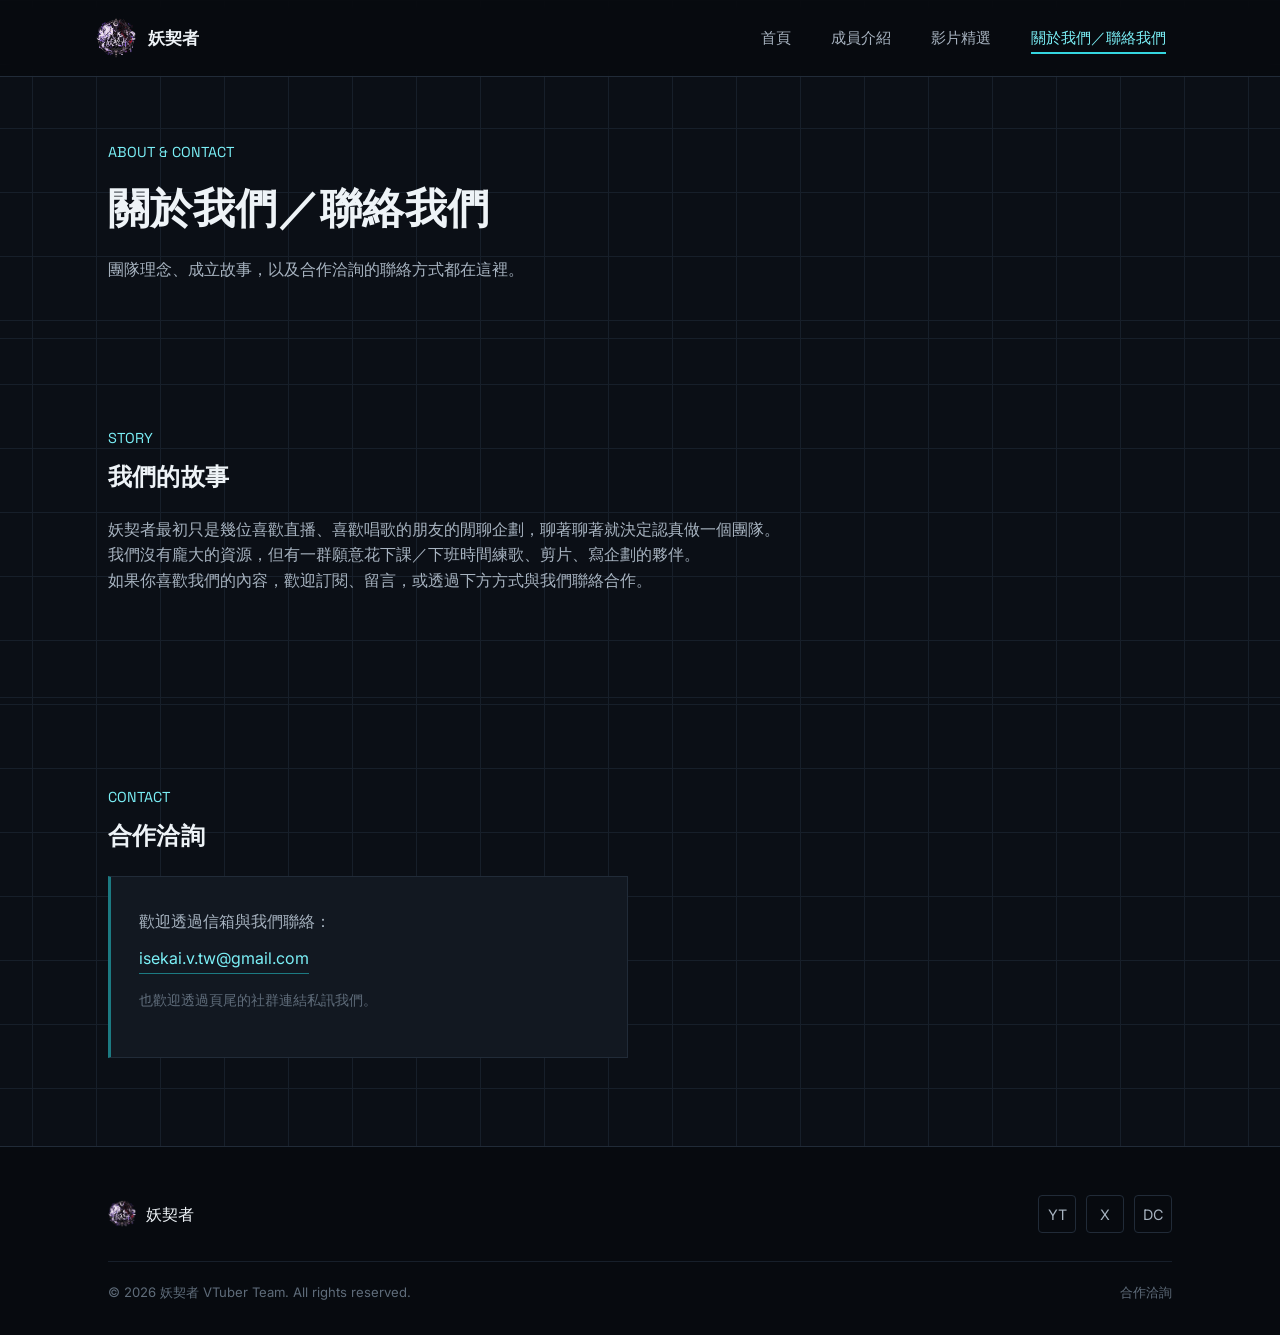
<file: about.html>
<!DOCTYPE html>
<html lang="zh-Hant">
<head>
<meta charset="UTF-8">
<meta name="viewport" content="width=device-width, initial-scale=1.0">
<title>關於我們 | 妖契者</title>
<link rel="stylesheet" href="style.css">
<style>
  .about-story {
    color: var(--text-mid);
    font-size: 1rem;
    white-space: pre-line;
    max-width: 720px;
  }
  .contact-card {
    background: var(--bg-elevated);
    border: 1px solid var(--line);
    border-left: 3px solid var(--cyan-dim);
    padding: 32px 28px;
    max-width: 520px;
  }
  .contact-field {
    margin-bottom: 16px;
    display: flex;
    flex-direction: column;
    gap: 6px;
  }
  .contact-field label {
    font-size: 0.88rem;
    color: var(--text-mid);
  }
  .contact-field input,
  .contact-field textarea {
    background: var(--bg-primary);
    border: 1px solid var(--line);
    border-radius: 4px;
    color: var(--text-hi);
    font-family: var(--font-body);
    font-size: 0.95rem;
    padding: 10px 12px;
    resize: vertical;
  }
  .contact-field input:focus,
  .contact-field textarea:focus {
    outline: none;
    border-color: var(--cyan-dim);
  }
  .contact-status {
    margin-top: 14px;
    font-size: 0.88rem;
    display: none;
  }
  .contact-status.show { display: block; }
  .contact-status.ok { color: var(--cyan-bright); }
  .contact-status.err { color: #ff8b8b; }
  .contact-fallback a { color: var(--cyan-bright); border-bottom: 1px solid var(--cyan-dim); padding-bottom: 1px; }
  .contact-fallback a:hover { color: var(--text-hi); border-color: var(--cyan-bright); }
</style>
</head>
<body>

<header class="site-header">
  <div class="container nav">
    <a href="index.html" class="nav-logo">
      <img src="logo.png" alt="團隊 Logo">
      <span class="nav-logo-text">妖契者</span>
    </a>
    <button class="nav-toggle" aria-label="開啟選單" aria-expanded="false" id="navToggle">☰</button>
    <nav class="nav-links" id="navLinks">
      <a href="index.html">首頁</a>
      <a href="members.html">成員介紹</a>
      <a href="videos.html">影片精選</a>
      <a href="about.html" class="active">關於我們／聯絡我們</a>
    </nav>
  </div>
</header>

<div class="page-hero">
  <div class="container">
    <span class="section-num">ABOUT &amp; CONTACT</span>
    <h1>關於我們／聯絡我們</h1>
    <p id="c-aboutPageIntro">團隊理念、成立故事，以及合作洽詢的聯絡方式都在這裡。</p>
  </div>
</div>

<section>
  <div class="container">
    <span class="section-num">STORY</span>
    <h2 style="margin-bottom:20px;">我們的故事</h2>
    <p class="about-story" id="c-aboutStory"></p>
  </div>
</section>

<section>
  <div class="container">
    <span class="section-num">CONTACT</span>
    <h2 style="margin-bottom:20px;">合作洽詢</h2>

    <!-- 若後台設定了 Formspree ID，顯示可直接送出的表單 -->
    <form class="contact-card" id="contactForm" style="display:none;">
      <div class="contact-field">
        <label for="cf-name">您的稱呼</label>
        <input type="text" id="cf-name" name="name" required maxlength="80">
      </div>
      <div class="contact-field">
        <label for="cf-email">聯絡信箱</label>
        <input type="email" id="cf-email" name="email" required maxlength="120">
      </div>
      <div class="contact-field">
        <label for="cf-message">合作內容 / 想說的話</label>
        <textarea id="cf-message" name="message" rows="5" required maxlength="2000"></textarea>
      </div>
      <button type="submit" class="btn btn-primary" id="cf-submit">送出</button>
      <div class="contact-status" id="cf-status"></div>
    </form>

    <!-- 尚未設定表單時，顯示信箱或社群連結作為聯絡方式 -->
    <div class="contact-card contact-fallback" id="contactFallback" style="display:none;">
      <p style="color:var(--text-mid); margin:0 0 12px;" id="cf-fallback-text"></p>
      <a href="#" id="cf-fallback-email" style="display:none;"></a>
      <p style="color:var(--text-low); font-size:0.85rem; margin-top:16px;">
        也歡迎透過頁尾的社群連結私訊我們。
      </p>
    </div>
  </div>
</section>

<footer class="site-footer">
  <div class="container">
    <div class="footer-top">
      <div class="footer-brand">
        <img src="logo.png" alt="團隊 Logo">
        妖契者
      </div>
      <div class="footer-social">
        <a href="#" aria-label="YouTube" id="c-social-youtube">YT</a>
        <a href="#" aria-label="X / Twitter" id="c-social-twitter">X</a>
        <a href="#" aria-label="Discord" id="c-social-discord">DC</a>
      </div>
    </div>
    <div class="footer-bottom">
      <span id="c-footerCopyright">© 2026 妖契者 VTuber Team. All rights reserved.</span>
      <a href="about.html">合作洽詢</a>
    </div>
  </div>
</footer>

<script>
  const navToggle = document.getElementById('navToggle');
  const navLinks = document.getElementById('navLinks');
  navToggle.addEventListener('click', () => {
    const open = navLinks.classList.toggle('open');
    navToggle.setAttribute('aria-expanded', open);
  });

  function escapeHtml(str) {
    return String(str ?? '').replace(/[&<>"']/g, c => ({
      '&': '&amp;', '<': '&lt;', '>': '&gt;', '"': '&quot;', "'": '&#39;'
    }[c]));
  }
  function safeUrl(url) {
    if (!url) return '#';
    try {
      const u = new URL(url, window.location.href);
      return (u.protocol === 'http:' || u.protocol === 'https:') ? u.href : '#';
    } catch {
      return '#';
    }
  }
  // 僅接受基本合法格式的信箱字串才組成 mailto 連結
  function safeMailto(email) {
    if (!email || !/^[^\s@]+@[^\s@]+\.[^\s@]+$/.test(email)) return null;
    return 'mailto:' + encodeURIComponent(email).replace(/%40/g, '@');
  }

  fetch('content.json', { cache: 'no-cache' })
    .then(res => res.json())
    .then(data => {
      const page = data.aboutPage || {};
      const site = data.site || {};
      if (page.intro) document.getElementById('c-aboutPageIntro').textContent = page.intro;
      if (page.story) document.getElementById('c-aboutStory').textContent = page.story;

      const formspreeId = (page.formspreeId || '').trim();
      const contactEmail = (page.contactEmail || '').trim();

      if (formspreeId) {
        // 只允許安全的 ID 格式（英數字），避免被設成任意跨站表單目的地
        if (/^[a-zA-Z0-9]+$/.test(formspreeId)) {
          setupFormspree(formspreeId);
        } else {
          showFallback('合作洽詢表單設定有誤，請暫時使用下方聯絡方式。', null);
        }
      } else if (contactEmail) {
        showFallback('歡迎透過信箱與我們聯絡：', safeMailto(contactEmail) ? contactEmail : null);
      } else {
        showFallback('聯絡表單準備中，歡迎先透過下方社群連結私訊我們。', null);
      }

      if (site.social) {
        if (site.social.youtube) document.getElementById('c-social-youtube').href = safeUrl(site.social.youtube);
        if (site.social.twitter) document.getElementById('c-social-twitter').href = safeUrl(site.social.twitter);
        if (site.social.discord) document.getElementById('c-social-discord').href = safeUrl(site.social.discord);
      }
      if (site.footerCopyright) document.getElementById('c-footerCopyright').textContent = site.footerCopyright;
    })
    .catch(() => {
      showFallback('聯絡表單準備中，歡迎先透過下方社群連結私訊我們。', null);
    });

  function showFallback(text, email) {
    document.getElementById('contactFallback').style.display = 'block';
    document.getElementById('cf-fallback-text').textContent = text;
    const emailLink = document.getElementById('cf-fallback-email');
    const mailto = email ? safeMailto(email) : null;
    if (mailto) {
      emailLink.href = mailto;
      emailLink.textContent = email;
      emailLink.style.display = 'inline-block';
    }
  }

  function setupFormspree(formspreeId) {
    const form = document.getElementById('contactForm');
    form.action = `https://formspree.io/f/${formspreeId}`;
    form.method = 'POST';
    form.style.display = 'block';

    const status = document.getElementById('cf-status');
    const submitBtn = document.getElementById('cf-submit');

    form.addEventListener('submit', async (e) => {
      e.preventDefault();
      submitBtn.disabled = true;
      status.className = 'contact-status show';
      status.textContent = '送出中…';

      try {
        const res = await fetch(form.action, {
          method: 'POST',
          headers: { Accept: 'application/json' },
          body: new FormData(form)
        });
        if (res.ok) {
          status.className = 'contact-status show ok';
          status.textContent = '已送出，謝謝您的訊息，我們會盡快回覆！';
          form.reset();
        } else {
          status.className = 'contact-status show err';
          status.textContent = '送出失敗，請稍後再試，或改用頁尾的社群連結聯絡我們。';
        }
      } catch {
        status.className = 'contact-status show err';
        status.textContent = '網路連線異常，請稍後再試，或改用頁尾的社群連結聯絡我們。';
      } finally {
        submitBtn.disabled = false;
      }
    });
  }
</script>
</body>
</html>
</file>
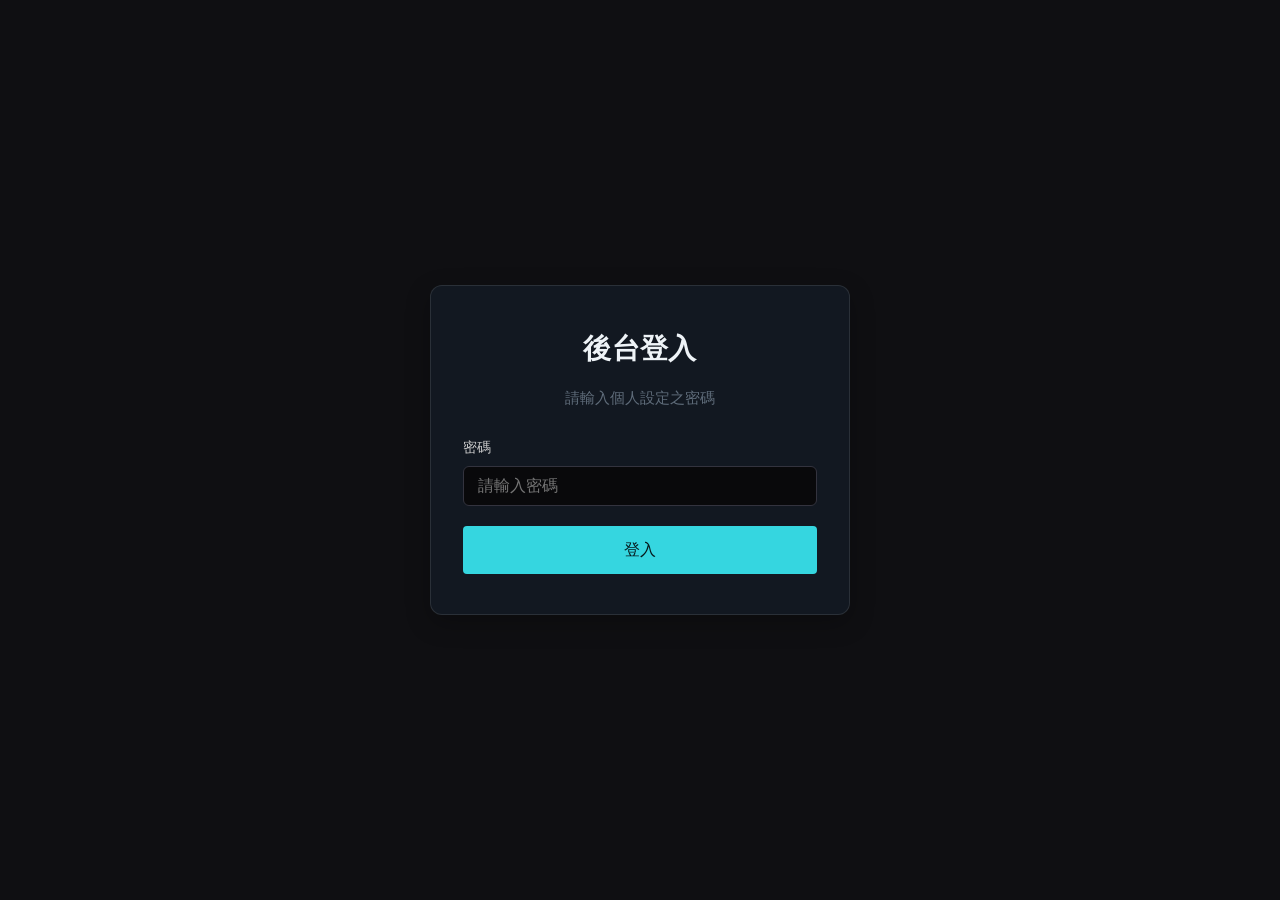
<file: admin.html>
<!DOCTYPE html>
<html lang="zh-Hant">
<head>
<meta charset="UTF-8">
<meta name="viewport" content="width=device-width, initial-scale=1.0">
<meta name="robots" content="noindex, nofollow">
<title>後台編輯 | 妖契者</title>
<link rel="stylesheet" href="style.css">
<style>
  /* ===================== 登入頁面置中與卡片排版增強 ===================== */
  #loginView {
    min-height: 100vh;
    display: flex;
    align-items: center;
    justify-content: center;
    padding: 20px;
    box-sizing: border-box;
    background-color: var(--bg-main, #0f0f12); /* 若無變數則自動降級使用深色底 */
  }

  .admin-login-wrap {
    width: 100%;
    max-width: 420px;
    padding: 40px 32px;
    background: var(--bg-elevated, #1a1a20);
    border: 1px solid var(--border-color, rgba(255, 255, 255, 0.1));
    border-radius: 12px;
    box-shadow: 0 8px 24px rgba(0, 0, 0, 0.25);
    box-sizing: border-box;
  }

  .admin-login-wrap h1 {
    margin: 0 0 8px 0;
    font-size: 1.75rem;
    text-align: center;
    font-weight: 600;
  }

  .admin-sub {
    text-align: center;
    margin-bottom: 24px;
    color: var(--text-low, #8e8e93);
    font-size: 0.95rem;
  }

  .admin-field {
    margin-bottom: 20px;
    display: flex;
    flex-direction: column;
    gap: 8px;
  }

  .admin-field label {
    font-size: 0.9rem;
    color: var(--text-medium, #cccccc);
  }

  .admin-field input[type="password"] {
    width: 100%;
    padding: 10px 14px;
    border-radius: 6px;
    border: 1px solid var(--border-color, #33333e);
    background: var(--input-bg, #09090b);
    color: inherit;
    font-size: 1rem;
    box-sizing: border-box;
    outline: none;
    transition: border-color 0.2s ease;
  }

  .admin-field input[type="password"]:focus {
    border-color: var(--primary-color, #6366f1);
  }



  .admin-status {
    border-radius: 6px;
    padding: 10px 12px;
    font-size: 0.875rem;
    margin-bottom: 20px;
    display: none;
  }

  .admin-status.show {
    display: block;
  }
</style>
</head>
<body>

<div class="admin-shell">

  <!-- ===================== 登入畫面 ===================== -->
  <div id="loginView">
    <div class="admin-login-wrap">
      <h1>後台登入</h1>
      <p class="admin-sub" id="loginSub">請輸入個人設定之密碼</p>

      <div class="admin-status" id="loginStatus"></div>

      <div id="loginForm">
        <div class="admin-field">
          <label for="inPassword">密碼</label>
          <input type="password" id="inPassword" autocomplete="current-password" placeholder="請輸入密碼">
        </div>

        <button class="btn btn-primary" id="loginBtn" style="width:100%; justify-content:center; padding: 12px 0; font-size: 1rem;">登入</button>
      </div>
    </div>
  </div>

  <!-- ===================== 編輯畫面 ===================== -->
  <div id="editorView" style="display:none;">
    <div class="admin-topbar">
      <div class="container">
        <div class="admin-topbar-brand">
          <img src="logo.png" alt="Logo" style="height:26px;width:26px;border-radius:6px;">
          後台編輯
          <span id="editorNameLabel" style="font-weight:normal; color:var(--text-low); font-size:0.85rem; margin-left:10px;"></span>
        </div>
        <div style="display:flex; align-items:center; gap:18px;">
          <button class="admin-logout" id="reloadBtn">重新載入（放棄未儲存的變更）</button>
          <button class="admin-logout" id="logoutBtn">登出</button>
        </div>
      </div>
    </div>

    <div class="admin-main">
      <div class="container">

        <div class="admin-status" id="editorStatus"></div>

        <div class="admin-tabs" id="adminTabs">
          <button class="admin-tab-btn active" data-tab="home">首頁</button>
          <button class="admin-tab-btn" data-tab="members">成員名單</button>
          <button class="admin-tab-btn" data-tab="membersPage">成員介紹頁</button>
          <button class="admin-tab-btn" data-tab="aboutPage">關於我們頁</button>
          <button class="admin-tab-btn" data-tab="videosPage">影片精選頁</button>
          <button class="admin-tab-btn" data-tab="site">社群連結與頁尾</button>
          <button class="admin-tab-btn" data-tab="channels">YouTube 頻道清單</button>
        </div>

        <!-- 首頁 -->
        <div class="admin-panel active" data-panel="home">
          <div class="admin-card">
            <h3>橫幅標語</h3>
            <div class="admin-field">
              <label for="f_heroTitle">首頁大標題</label>
              <input type="text" id="f_heroTitle">
            </div>
          </div>

          <div class="admin-card">
            <h3>我們是誰</h3>
            <div class="admin-field">
              <label for="f_aboutText">團隊簡介文字</label>
              <textarea id="f_aboutText"></textarea>
            </div>
            <div class="admin-field">
              <label for="f_foundedYear">成立年分</label>
              <input type="text" id="f_foundedYear">
            </div>
            <div class="admin-field">
              <label for="f_memberCount">成員數量</label>
              <input type="text" id="f_memberCount">
            </div>
          </div>

        </div>

        <!-- 成員名單（首頁預覽與成員介紹頁共用） -->
        <div class="admin-panel" data-panel="members">
          <div class="admin-card">
            <h3>成員名單</h3>
            <p class="admin-card-sub">「一句話介紹」用於首頁成員預覽；「長篇角色故事」用於成員介紹完整頁面。首頁大頭照固定對應 member-01.jpg、member-02.jpg……；成員介紹頁的三視圖立繪（單張大圖，正面／側面／背面畫在同一張圖上）固定對應 member-01-full.jpg、member-02-full.jpg……，依此類推。要換照片請直接到 GitHub 上傳同名圖片覆蓋，這裡只能改文字。</p>
            <div id="memberEditorList"></div>
            <button class="btn btn-outline" id="addMemberBtn" type="button">＋ 新增一位成員</button>
          </div>
        </div>

        <!-- 成員介紹頁 -->
        <div class="admin-panel" data-panel="membersPage">
          <div class="admin-card">
            <h3>成員介紹頁文字</h3>
            <div class="admin-field">
              <label for="f_membersIntro">頁面說明文字</label>
              <textarea id="f_membersIntro"></textarea>
            </div>
          </div>
        </div>

        <!-- 關於我們頁 -->
        <div class="admin-panel" data-panel="aboutPage">
          <div class="admin-card">
            <h3>關於我們／聯絡我們頁文字</h3>
            <div class="admin-field">
              <label for="f_aboutIntro">頁面說明文字（頁首小段落）</label>
              <textarea id="f_aboutIntro"></textarea>
            </div>
            <div class="admin-field">
              <label for="f_aboutStory">團隊故事全文</label>
              <textarea id="f_aboutStory" rows="6"></textarea>
            </div>
          </div>
          <div class="admin-card">
            <h3>合作洽詢方式</h3>
            <p class="admin-card-sub">
              兩者擇一填寫即可：填 Formspree ID 會在網站上顯示可直接送出的表單；只填聯絡信箱則顯示 mailto 連結。
              兩者都留空時，頁面會顯示「聯絡表單準備中」並引導訪客改用社群連結。
            </p>
            <div class="admin-field">
              <label for="f_formspreeId">Formspree 表單 ID</label>
              <input type="text" id="f_formspreeId" placeholder="例如 xzbqwxyz（在 formspree.io 建立表單後取得）">
            </div>
            <div class="admin-field">
              <label for="f_contactEmail">聯絡信箱（Formspree ID 留空時使用）</label>
              <input type="email" id="f_contactEmail" placeholder="contact@example.com">
            </div>
          </div>
        </div>

        <!-- 影片精選頁 -->
        <div class="admin-panel" data-panel="videosPage">
          <div class="admin-card">
            <h3>影片精選頁文字</h3>
            <div class="admin-field">
              <label for="f_videosIntro">頁面說明文字</label>
              <textarea id="f_videosIntro"></textarea>
            </div>
          </div>
        </div>

        <!-- 社群連結與頁尾 -->
        <div class="admin-panel" data-panel="site">
          <div class="admin-card">
            <h3>社群連結（全站頁尾共用）</h3>
            <div class="admin-field">
              <label for="f_socialYoutube">YouTube 連結</label>
              <input type="url" id="f_socialYoutube" placeholder="https://www.youtube.com/@your_channel">
            </div>
            <div class="admin-field">
              <label for="f_socialTwitter">X（Twitter）連結</label>
              <input type="url" id="f_socialTwitter" placeholder="https://x.com/your_account">
            </div>
            <div class="admin-field">
              <label for="f_socialDiscord">Discord 連結</label>
              <input type="url" id="f_socialDiscord" placeholder="https://discord.gg/xxxxxxx">
            </div>
          </div>
          <div class="admin-card">
            <h3>頁尾版權文字</h3>
            <div class="admin-field">
              <label for="f_footerCopyright">版權文字</label>
              <input type="text" id="f_footerCopyright">
            </div>
          </div>
        </div>

        <!-- YouTube 頻道清單 -->
        <div class="admin-panel" data-panel="channels">
          <div class="admin-card">
            <h3>YouTube 頻道清單（自動抓取影片用）</h3>
            <p class="admin-card-sub">
              網站會每 6 小時自動連到下面每個頻道抓最新影片／直播，顯示在「影片精選」頁與首頁。
              頻道 ID 是 <code>UC</code> 開頭的一串英數字，可以到該頻道「簡介」頁面，或用網址列的
              <code>youtube.com/channel/UC.......</code> 找到；如果頻道網址是自訂網址（例如 <code>youtube.com/@名稱</code>），
              可用「檢視網頁原始碼」搜尋 <code>channel_id</code>，或用網路上的「YouTube channel ID finder」工具查詢。
            </p>
            <div id="channelEditorList"></div>
            <button class="btn btn-outline" id="addChannelBtn" type="button">＋ 新增一個頻道</button>
            <p class="admin-card-sub" style="margin-top:16px;">
              提醒：自動抓取需要在 GitHub repository 的 <strong>Settings → Secrets and variables → Actions</strong> 設定一組
              <code>YOUTUBE_API_KEY</code>（YouTube Data API v3 金鑰），這一步無法從後台完成，只需要設定一次。
            </p>
          </div>
        </div>

      </div>
    </div>

    <div class="admin-save-bar">
      <div class="container" style="display:flex; align-items:center; gap:16px;">
        <div class="admin-status" id="saveStatus"></div>
        <button class="btn btn-primary" id="saveBtn" style="white-space:nowrap;">儲存所有變更</button>
      </div>
    </div>
  </div>

</div>

<script>
(function () {
  const WORKER_URL = 'https://aged-violet-bc60.eason2011207.workers.dev';

  let password = null;
  let contentSha = null;
  let channelsSha = null;

  const loginView = document.getElementById('loginView');
  const editorView = document.getElementById('editorView');
  const loginStatus = document.getElementById('loginStatus');
  const editorStatus = document.getElementById('editorStatus');
  const saveStatus = document.getElementById('saveStatus');

  function showStatus(el, msg, type) {
    el.textContent = msg;
    el.className = 'admin-status show ' + (type || 'info');
  }
  function hideStatus(el) {
    el.className = 'admin-status';
  }

  function authHeaders() {
    return {
      'X-Admin-Password': password
    };
  }

  async function apiGetFile(path) {
    const res = await fetch(`${WORKER_URL}/file?path=${encodeURIComponent(path)}`, {
      headers: authHeaders()
    });
    const data = await res.json().catch(() => ({}));
    if (!res.ok) {
      const err = new Error(data.error || ('讀取 ' + path + ' 失敗（' + res.status + '）'));
      err.status = res.status;
      throw err;
    }
    return data;
  }

  async function apiPutFile(path, obj, sha, message) {
    const res = await fetch(`${WORKER_URL}/file`, {
      method: 'PUT',
      headers: Object.assign({ 'Content-Type': 'application/json' }, authHeaders()),
      body: JSON.stringify({ path, obj, sha, message })
    });
    const data = await res.json().catch(() => ({}));
    if (!res.ok) {
      const err = new Error(data.error || ('儲存 ' + path + ' 失敗（' + res.status + '）'));
      err.status = res.status;
      throw err;
    }
    return data.sha;
  }

  async function verifyPassword(candidatePassword) {
    const res = await fetch(`${WORKER_URL}/verify`, {
      headers: { 'X-Admin-Password': candidatePassword }
    });
    const data = await res.json().catch(() => ({}));
    if (!res.ok) {
      if (data.error) throw new Error(data.error);
      throw new Error('驗證失敗（' + res.status + '），請確認 Worker 網址是否設定正確。');
    }
    return data.name || '';
  }

  // 舊版曾把密碼存在瀏覽器裡，這裡順便清除殘留的紀錄
  try { localStorage.removeItem('vtuber_admin_password'); } catch (e) {}

  async function tryLogin(candidatePassword) {
    showStatus(loginStatus, '登入中…', 'info');
    try {
      const name = await verifyPassword(candidatePassword);
      password = candidatePassword;
      document.getElementById('editorNameLabel').textContent = name ? ('（' + name + '）') : '';
      await enterEditor();
    } catch (e) {
      showStatus(loginStatus, e.message, 'err');
      password = null;
    }
  }

  document.getElementById('loginBtn').addEventListener('click', () => {
    const pw = document.getElementById('inPassword').value;
    if (!pw) {
      showStatus(loginStatus, '請輸入密碼。', 'err');
      return;
    }
    tryLogin(pw);
  });

  document.getElementById('inPassword').addEventListener('keydown', (e) => {
    if (e.key === 'Enter') document.getElementById('loginBtn').click();
  });

  document.getElementById('logoutBtn').addEventListener('click', () => {
    password = null;
    editorView.style.display = 'none';
    loginView.style.display = 'flex';
    document.getElementById('inPassword').value = '';
    document.getElementById('editorNameLabel').textContent = '';
    hideStatus(loginStatus);
  });

  document.getElementById('reloadBtn').addEventListener('click', () => {
    if (confirm('確定要放棄目前未儲存的變更，重新載入嗎？')) {
      enterEditor();
    }
  });

  let contentData = null;
  let channelsData = null;

  async function enterEditor() {
    // 首次進入：留在登入畫面等資料載入完成，再一次切換到已填好內容的編輯畫面
    // 重新載入：編輯畫面維持顯示，載入完成後直接更新欄位
    const editorAlreadyVisible = editorView.style.display === 'block';
    if (editorAlreadyVisible) {
      showStatus(editorStatus, '重新載入中…', 'info');
    } else {
      showStatus(loginStatus, '載入內容中…', 'info');
    }

    try {
      const [c, ch] = await Promise.all([
        apiGetFile('content.json'),
        apiGetFile('channels.json')
      ]);
      contentData = c.json;
      contentSha = c.sha;
      channelsData = ch.json;
      channelsSha = ch.sha;
      fillForm();
      hideStatus(editorStatus);
      hideStatus(loginStatus);
      editorView.style.display = 'block';
      loginView.style.display = 'none';
    } catch (e) {
      editorView.style.display = 'block';
      loginView.style.display = 'none';
      showStatus(editorStatus, e.message, 'err');
    }
  }

  document.querySelectorAll('.admin-tab-btn').forEach(btn => {
    btn.addEventListener('click', () => {
      document.querySelectorAll('.admin-tab-btn').forEach(b => b.classList.remove('active'));
      document.querySelectorAll('.admin-panel').forEach(p => p.classList.remove('active'));
      btn.classList.add('active');
      document.querySelector(`.admin-panel[data-panel="${btn.dataset.tab}"]`).classList.add('active');
    });
  });

  function fillForm() {
    document.getElementById('f_heroTitle').value = contentData.home?.heroTitle || '';
    document.getElementById('f_aboutText').value = contentData.home?.aboutText || '';
    document.getElementById('f_foundedYear').value = contentData.home?.stats?.foundedYear || '';
    document.getElementById('f_memberCount').value = contentData.home?.stats?.memberCount || '';

    document.getElementById('f_membersIntro').value = contentData.membersPage?.intro || '';

    document.getElementById('f_aboutIntro').value = contentData.aboutPage?.intro || '';
    document.getElementById('f_aboutStory').value = contentData.aboutPage?.story || '';
    document.getElementById('f_formspreeId').value = contentData.aboutPage?.formspreeId || '';
    document.getElementById('f_contactEmail').value = contentData.aboutPage?.contactEmail || '';

    document.getElementById('f_videosIntro').value = contentData.videosPage?.intro || '';

    document.getElementById('f_socialYoutube').value = contentData.site?.social?.youtube || '';
    document.getElementById('f_socialTwitter').value = contentData.site?.social?.twitter || '';
    document.getElementById('f_socialDiscord').value = contentData.site?.social?.discord || '';
    document.getElementById('f_footerCopyright').value = contentData.site?.footerCopyright || '';

    renderMemberEditors(contentData.members || []);
    renderChannelEditors(channelsData.channels || []);
  }

  function renderMemberEditors(members) {
    const wrap = document.getElementById('memberEditorList');
    wrap.innerHTML = members.map((m, i) => `
      <div class="admin-card" data-member-row="${i}" style="background:var(--bg-elevated-2);">
        <div class="admin-field"><label>成員名稱</label><input type="text" class="m-name" value="${escapeAttr(m.name)}"></div>
        <div class="admin-field"><label>代表動物／副標</label><input type="text" class="m-role" value="${escapeAttr(m.role)}"></div>
        <div class="admin-field"><label>一句話介紹（首頁用）</label><textarea class="m-desc">${escapeHtml(m.desc)}</textarea></div>
        <div class="admin-field"><label>長篇角色故事（成員介紹頁用）</label><textarea class="m-story" rows="6">${escapeHtml(m.story)}</textarea></div>
        <div class="admin-field"><label>頻道連結</label><input type="url" class="m-url" value="${escapeAttr(m.channelUrl)}"></div>
        <div class="admin-field">
          <label>詳細資料（如生日、血型，可自行新增／移除欄位，成員介紹頁用）</label>
          <div class="m-details-list" data-details-list>
            ${(m.details || []).map((d, di) => `
              <div class="admin-detail-row" data-detail-row="${di}" style="display:flex;gap:8px;margin-bottom:6px;">
                <input type="text" class="m-detail-label" placeholder="欄位名稱，如生日" value="${escapeAttr(d.label)}" style="flex:0 0 110px;">
                <input type="text" class="m-detail-value" placeholder="內容" value="${escapeAttr(d.value)}" style="flex:1;">
                <button type="button" class="admin-remove-btn" data-remove-detail="${di}">移除</button>
              </div>
            `).join('')}
          </div>
          <button type="button" class="btn btn-outline add-detail-btn" data-add-detail="${i}">＋ 新增一筆資料</button>
        </div>
        <button type="button" class="admin-remove-btn" data-remove-member="${i}">移除這位成員</button>
      </div>
    `).join('');
    wrap.querySelectorAll('[data-remove-member]').forEach(btn => {
      btn.addEventListener('click', () => {
        const idx = Number(btn.dataset.removeMember);
        const current = readMembersFromForm();
        current.splice(idx, 1);
        renderMemberEditors(current);
      });
    });
    wrap.querySelectorAll('.add-detail-btn').forEach(btn => {
      btn.addEventListener('click', () => {
        const idx = Number(btn.dataset.addDetail);
        const current = readMembersFromForm();
        if (!current[idx].details) current[idx].details = [];
        current[idx].details.push({ label: '', value: '' });
        renderMemberEditors(current);
      });
    });
    wrap.querySelectorAll('[data-remove-detail]').forEach(btn => {
      btn.addEventListener('click', () => {
        const memberRow = btn.closest('[data-member-row]');
        const memberIdx = Number(memberRow.dataset.memberRow);
        const detailIdx = Number(btn.dataset.removeDetail);
        const current = readMembersFromForm();
        current[memberIdx].details.splice(detailIdx, 1);
        renderMemberEditors(current);
      });
    });
  }
  document.getElementById('addMemberBtn').addEventListener('click', () => {
    const current = readMembersFromForm();
    current.push({ name: '', role: '', desc: '', story: '', channelUrl: '#', details: [{ label: '生日', value: '' }, { label: '血型', value: '' }] });
    renderMemberEditors(current);
  });
  function readMembersFromForm() {
    return Array.from(document.querySelectorAll('[data-member-row]')).map(row => ({
      name: row.querySelector('.m-name').value.trim(),
      role: row.querySelector('.m-role').value.trim(),
      desc: row.querySelector('.m-desc').value.trim(),
      story: row.querySelector('.m-story').value.trim(),
      channelUrl: row.querySelector('.m-url').value.trim() || '#',
      details: Array.from(row.querySelectorAll('[data-detail-row]')).map(dr => ({
        label: dr.querySelector('.m-detail-label').value.trim(),
        value: dr.querySelector('.m-detail-value').value.trim()
      }))
    }));
  }

  function renderChannelEditors(channels) {
    const wrap = document.getElementById('channelEditorList');
    wrap.innerHTML = channels.map((c, i) => `
      <div class="admin-channel-row" data-channel-row="${i}">
        <input type="text" class="c-name" placeholder="成員名稱" value="${escapeAttr(c.name)}">
        <input type="text" class="c-id" placeholder="頻道 ID（UC 開頭）" value="${escapeAttr(c.channel_id)}">
        <button type="button" class="admin-remove-btn" data-remove-channel="${i}">移除</button>
      </div>
    `).join('');
    wrap.querySelectorAll('[data-remove-channel]').forEach(btn => {
      btn.addEventListener('click', () => {
        const idx = Number(btn.dataset.removeChannel);
        const current = readChannelsFromForm();
        current.splice(idx, 1);
        renderChannelEditors(current);
      });
    });
  }
  document.getElementById('addChannelBtn').addEventListener('click', () => {
    const current = readChannelsFromForm();
    current.push({ name: '', channel_id: '' });
    renderChannelEditors(current);
  });
  function readChannelsFromForm() {
    return Array.from(document.querySelectorAll('[data-channel-row]')).map(row => ({
      name: row.querySelector('.c-name').value.trim(),
      channel_id: row.querySelector('.c-id').value.trim()
    }));
  }

  function escapeHtml(str) {
    return (str || '').replace(/[&<>]/g, c => ({ '&': '&amp;', '<': '&lt;', '>': '&gt;' }[c]));
  }
  function escapeAttr(str) {
    return escapeHtml(str).replace(/"/g, '&quot;');
  }

  document.getElementById('saveBtn').addEventListener('click', async () => {
    showStatus(saveStatus, '儲存中…', 'info');

    const formspreeId = document.getElementById('f_formspreeId').value.trim();
    if (formspreeId && !/^[a-zA-Z0-9]+$/.test(formspreeId)) {
      showStatus(saveStatus, 'Formspree 表單 ID 只能是英數字，請確認是否貼錯內容（例如網址）。', 'err');
      return;
    }
    const contactEmail = document.getElementById('f_contactEmail').value.trim();
    if (contactEmail && !/^[^\s@]+@[^\s@]+\.[^\s@]+$/.test(contactEmail)) {
      showStatus(saveStatus, '聯絡信箱格式看起來不正確，請確認後再儲存。', 'err');
      return;
    }

    const newContent = {
      site: {
        footerCopyright: document.getElementById('f_footerCopyright').value.trim(),
        social: {
          youtube: document.getElementById('f_socialYoutube').value.trim() || '#',
          twitter: document.getElementById('f_socialTwitter').value.trim() || '#',
          discord: document.getElementById('f_socialDiscord').value.trim() || '#'
        }
      },
      members: readMembersFromForm(),
      home: {
        heroTitle: document.getElementById('f_heroTitle').value.trim(),
        aboutText: document.getElementById('f_aboutText').value.trim(),
        stats: {
          foundedYear: document.getElementById('f_foundedYear').value.trim(),
          memberCount: document.getElementById('f_memberCount').value.trim()
        }
      },
      membersPage: {
        intro: document.getElementById('f_membersIntro').value.trim()
      },
      aboutPage: {
        intro: document.getElementById('f_aboutIntro').value.trim(),
        story: document.getElementById('f_aboutStory').value.trim(),
        contactEmail: contactEmail,
        formspreeId: formspreeId
      },
      videosPage: {
        intro: document.getElementById('f_videosIntro').value.trim()
      }
    };

    const newChannels = { channels: readChannelsFromForm() };

    try {
      contentSha = await apiPutFile('content.json', newContent, contentSha, '後台更新網站文字內容');
      channelsSha = await apiPutFile('channels.json', newChannels, channelsSha, '後台更新 YouTube 頻道清單');
      contentData = newContent;
      channelsData = newChannels;
      showStatus(saveStatus, '已儲存！GitHub Pages 約 1 分鐘後會更新到正式網站。', 'ok');
    } catch (e) {
      if (e.status === 409) {
        showStatus(saveStatus, '儲存失敗：內容在其他地方被更新過，請按左上角「重新載入」後再修改一次。', 'err');
      } else {
        showStatus(saveStatus, e.message, 'err');
      }
    }
  });

})();
</script>
</body>
</html>
</file>
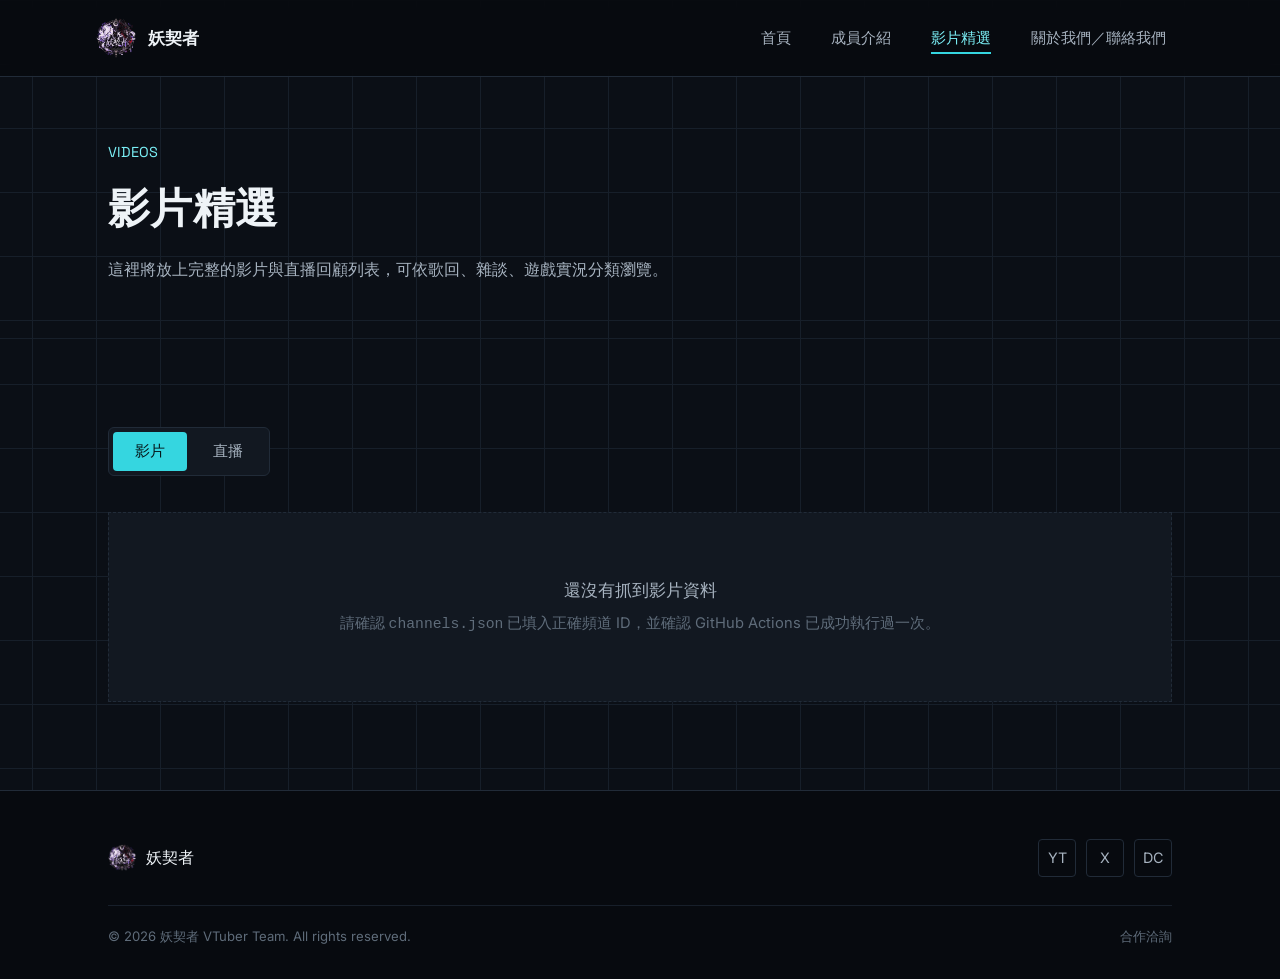
<file: videos.html>
<!DOCTYPE html>
<html lang="zh-Hant">
<head>
<meta charset="UTF-8">
<meta name="viewport" content="width=device-width, initial-scale=1.0">
<title>影片精選 | 妖契者</title>
<link rel="stylesheet" href="style.css">
</head>
<body>

<header class="site-header">
  <div class="container nav">
    <a href="index.html" class="nav-logo">
      <img src="logo.png" alt="團隊 Logo">
      <span class="nav-logo-text">妖契者</span>
    </a>
    <button class="nav-toggle" aria-label="開啟選單" aria-expanded="false" id="navToggle">☰</button>
    <nav class="nav-links" id="navLinks">
      <a href="index.html">首頁</a>
      <a href="members.html">成員介紹</a>
      <a href="videos.html" class="active">影片精選</a>
      <a href="about.html">關於我們／聯絡我們</a>
    </nav>
  </div>
</header>

<div class="page-hero">
  <div class="container">
    <span class="section-num">VIDEOS</span>
    <h1>影片精選</h1>
    <p id="c-videosIntro">這裡將放上完整的影片與直播回顧列表，可依歌回、雜談、遊戲實況分類瀏覽。</p>
  </div>
</div>

<section>
  <div class="container">
    <div class="tab-switch" role="tablist">
      <button class="tab-btn active" role="tab" aria-selected="true" data-tab="clips">影片</button>
      <button class="tab-btn" role="tab" aria-selected="false" data-tab="streams">直播</button>
    </div>

    <div class="tab-panel active" id="tab-clips">
      <div class="video-row" id="clips-grid" style="display:none;"></div>
      <div class="placeholder-block" id="clips-empty">
        <strong>還沒有抓到影片資料</strong>
        請確認 <code>channels.json</code> 已填入正確頻道 ID，並確認 GitHub Actions 已成功執行過一次。
      </div>
    </div>

    <div class="tab-panel" id="tab-streams">
      <div class="video-row" id="streams-grid" style="display:none;"></div>
      <div class="placeholder-block" id="streams-empty">
        <strong>還沒有抓到直播回放資料</strong>
        請確認 <code>channels.json</code> 已填入正確頻道 ID，並確認 GitHub Actions 已成功執行過一次。
      </div>
    </div>
  </div>
</section>

<footer class="site-footer">
  <div class="container">
    <div class="footer-top">
      <div class="footer-brand">
        <img src="logo.png" alt="團隊 Logo">
        妖契者
      </div>
      <div class="footer-social">
        <a href="#" aria-label="YouTube" id="c-social-youtube">YT</a>
        <a href="#" aria-label="X / Twitter" id="c-social-twitter">X</a>
        <a href="#" aria-label="Discord" id="c-social-discord">DC</a>
      </div>
    </div>
    <div class="footer-bottom">
      <span id="c-footerCopyright">© 2026 妖契者 VTuber Team. All rights reserved.</span>
      <a href="about.html">合作洽詢</a>
    </div>
  </div>
</footer>

<script>
  const navToggle = document.getElementById('navToggle');
  const navLinks = document.getElementById('navLinks');
  navToggle.addEventListener('click', () => {
    const open = navLinks.classList.toggle('open');
    navToggle.setAttribute('aria-expanded', open);
  });

  const tabButtons = document.querySelectorAll('.tab-btn');
  const tabPanels = {
    clips: document.getElementById('tab-clips'),
    streams: document.getElementById('tab-streams')
  };
  tabButtons.forEach(btn => {
    btn.addEventListener('click', () => {
      tabButtons.forEach(b => { b.classList.remove('active'); b.setAttribute('aria-selected', 'false'); });
      Object.values(tabPanels).forEach(p => p.classList.remove('active'));
      btn.classList.add('active');
      btn.setAttribute('aria-selected', 'true');
      tabPanels[btn.dataset.tab].classList.add('active');
    });
  });

  function formatDate(iso) {
    if (!iso) return '';
    const d = new Date(iso);
    return `${d.getFullYear()}/${String(d.getMonth() + 1).padStart(2, '0')}/${String(d.getDate()).padStart(2, '0')}`;
  }

  function escapeHtml(str) {
    return String(str ?? '').replace(/[&<>"']/g, c => ({
      '&': '&amp;', '<': '&lt;', '>': '&gt;', '"': '&quot;', "'": '&#39;'
    }[c]));
  }
  function safeUrl(url) {
    if (!url) return '#';
    try {
      const u = new URL(url, window.location.href);
      return (u.protocol === 'http:' || u.protocol === 'https:') ? u.href : '#';
    } catch {
      return '#';
    }
  }

  function renderList(list, gridEl, emptyEl) {
    if (!list || list.length === 0) {
      emptyEl.style.display = 'block';
      gridEl.style.display = 'none';
      return;
    }
    emptyEl.style.display = 'none';
    gridEl.style.display = 'grid';
    gridEl.innerHTML = list.map(v => `
      <a class="video-card" href="${safeUrl(v.url)}" target="_blank" rel="noopener" style="display:block;">
        <div class="video-thumb">
          <img src="${escapeHtml(v.thumbnail)}" alt="${escapeHtml(v.title)}">
          <div class="video-thumb-play"><span>▶</span></div>
        </div>
        <div class="video-meta">
          <div class="video-title">${escapeHtml(v.title)}</div>
          <div class="video-sub">${escapeHtml(v.channel)} ・ ${formatDate(v.publishedAt)}</div>
        </div>
      </a>
    `).join('');
  }

  fetch('videos.json', { cache: 'no-cache' })
    .then(res => res.json())
    .then(data => {
      renderList(data.videos, document.getElementById('clips-grid'), document.getElementById('clips-empty'));
      renderList(data.streams, document.getElementById('streams-grid'), document.getElementById('streams-empty'));
    })
    .catch(() => {
      // videos.json 讀取失敗時，維持原本的提示文字
    });

  fetch('content.json', { cache: 'no-cache' })
    .then(res => res.json())
    .then(data => {
      const page = data.videosPage || {};
      const site = data.site || {};
      if (page.intro) document.getElementById('c-videosIntro').textContent = page.intro;
      if (site.social) {
        if (site.social.youtube) document.getElementById('c-social-youtube').href = safeUrl(site.social.youtube);
        if (site.social.twitter) document.getElementById('c-social-twitter').href = safeUrl(site.social.twitter);
        if (site.social.discord) document.getElementById('c-social-discord').href = safeUrl(site.social.discord);
      }
      if (site.footerCopyright) document.getElementById('c-footerCopyright').textContent = site.footerCopyright;
    })
    .catch(() => {});
</script>
</body>
</html>
</file>
<file: style.css>
/* ===================================================================
   VTuber 團隊網站 — 共用樣式
   色彩系統：深空背景 + 電光青藍強調色
   =================================================================== */

@import url('https://fonts.googleapis.com/css2?family=Space+Grotesk:wght@400;500;600;700&family=Inter:wght@400;500;600&display=swap');

:root {
  /* 色彩 */
  --bg-void:      #070a0f;   /* 最底層背景 */
  --bg-primary:   #0b0f16;   /* 主背景 */
  --bg-elevated:  #121821;   /* 卡片/區塊背景 */
  --bg-elevated-2:#182130;   /* 再上一層（hover等）*/
  --line:         #212b38;   /* 分隔線 */
  --line-soft:    #171f2a;

  --text-hi:      #eef3f7;   /* 主要文字 */
  --text-mid:     #a7b3c0;   /* 次要文字 */
  --text-low:     #5f6c7a;   /* 弱化文字 */

  --cyan:         #35d6e0;   /* 主強調色：電光青 */
  --cyan-bright:  #7bf0f7;
  --cyan-dim:     #1c7a82;
  --cyan-wash:    rgba(53, 214, 224, 0.08);

  /* 字體 */
  --font-display: 'Space Grotesk', sans-serif;
  --font-body:    'Inter', sans-serif;

  --content-width: 1120px;
}

* { box-sizing: border-box; }

html {
  scroll-behavior: smooth;
}

body {
  margin: 0;
  background: var(--bg-primary);
  color: var(--text-hi);
  font-family: var(--font-body);
  line-height: 1.6;
  -webkit-font-smoothing: antialiased;
}

/* 背景紋理：極淡的格線感，暗示訊號/座標系統 */
body {
  background-image:
    linear-gradient(var(--line-soft) 1px, transparent 1px),
    linear-gradient(90deg, var(--line-soft) 1px, transparent 1px);
  background-size: 64px 64px;
  background-position: center top;
}

a { color: inherit; text-decoration: none; }
img { max-width: 100%; display: block; }

h1, h2, h3, h4 {
  font-family: var(--font-display);
  font-weight: 600;
  margin: 0;
  letter-spacing: 0.01em;
}

.container {
  max-width: var(--content-width);
  margin: 0 auto;
  padding: 0 28px;
}

/* focus visibility */
a:focus-visible, button:focus-visible {
  outline: 2px solid var(--cyan);
  outline-offset: 3px;
}

@media (prefers-reduced-motion: reduce) {
  * { animation: none !important; transition: none !important; }
}

/* ===================== 導覽列 ===================== */
.site-header {
  position: sticky;
  top: 0;
  z-index: 100;
  background: rgba(7, 10, 15, 0.86);
  backdrop-filter: blur(10px);
  border-bottom: 1px solid var(--line);
}

.site-header .container {
  padding: 0 16px;
}

.nav {
  display: flex;
  align-items: center;
  justify-content: space-between;
  height: 76px;
}

.nav-logo {
  display: flex;
  align-items: center;
  gap: 12px;
  flex-shrink: 0;
}

.nav-logo img {
  height: 40px;
  width: 40px;
  object-fit: contain;
  border-radius: 8px;
}

.nav-logo-text {
  font-family: var(--font-display);
  font-size: 1.05rem;
  font-weight: 600;
  color: var(--text-hi);
  white-space: nowrap;
}

.nav-links {
  display: flex;
  align-items: center;
  gap: 4px;
}

.nav-links a {
  position: relative;
  padding: 10px 18px;
  font-size: 0.94rem;
  color: var(--text-mid);
  transition: color 0.15s ease;
}

.nav-links a:hover {
  color: var(--text-hi);
}

.nav-links a.active {
  color: var(--cyan-bright);
}

.nav-links a::after {
  content: '';
  position: absolute;
  left: 18px;
  right: 18px;
  bottom: 6px;
  height: 2px;
  background: var(--cyan);
  transform: scaleX(0);
  transform-origin: right;
  transition: transform 0.2s ease;
}

.nav-links a:hover::after,
.nav-links a.active::after {
  transform: scaleX(1);
}

.nav-toggle {
  display: none;
  background: none;
  border: 1px solid var(--line);
  border-radius: 6px;
  width: 40px;
  height: 40px;
  color: var(--text-hi);
  font-size: 1.2rem;
  cursor: pointer;
}

@media (max-width: 780px) {
  .nav-links {
    position: absolute;
    top: 76px;
    left: 0;
    right: 0;
    background: var(--bg-primary);
    border-bottom: 1px solid var(--line);
    flex-direction: column;
    align-items: stretch;
    padding: 8px 0;
    display: none;
  }
  .nav-links.open { display: flex; }
  .nav-links a { padding: 14px 28px; }
  .nav-links a::after { display: none; }
  .nav-toggle { display: block; }
}

/* ===================== Hero 橫幅 ===================== */
.hero-banner {
  position: relative;
  width: 100%;
  aspect-ratio: 21 / 8;
  min-height: 260px;
  overflow: hidden;
  border-bottom: 1px solid var(--line);
  background: var(--bg-elevated);
}

.hero-banner img {
  width: 100%;
  height: 100%;
  object-fit: cover;
}

.hero-banner::after {
  content: '';
  position: absolute;
  inset: 0;
  background: linear-gradient(180deg, rgba(7,10,15,0.05) 0%, rgba(7,10,15,0.55) 100%);
}

.hero-overlay {
  position: absolute;
  left: 0;
  right: 0;
  bottom: 0;
  padding: 40px 28px;
  z-index: 2;
}

.hero-overlay-inner {
  max-width: var(--content-width);
  margin: 0 auto;
}

.hero-eyebrow {
  color: var(--cyan-bright);
  font-size: 0.85rem;
  margin-bottom: 10px;
}

.hero-title {
  font-size: clamp(1.8rem, 4vw, 3rem);
  color: var(--text-hi);
  max-width: 640px;
  text-shadow: 0 2px 16px rgba(0,0,0,0.85), 0 1px 4px rgba(0,0,0,0.6);
}

.hero-sub {
  color: var(--text-mid);
  margin-top: 12px;
  max-width: 560px;
  font-size: 1rem;
}

.hero-actions {
  margin-top: 24px;
  display: flex;
  gap: 12px;
  flex-wrap: wrap;
}

.btn {
  display: inline-flex;
  align-items: center;
  gap: 8px;
  padding: 12px 24px;
  border-radius: 4px;
  font-size: 0.95rem;
  font-weight: 500;
  cursor: pointer;
  border: 1px solid transparent;
  font-family: var(--font-body);
}

.btn-primary {
  background: var(--cyan);
  color: #06171a;
}
.btn-primary:hover { background: var(--cyan-bright); }

.btn-outline {
  border-color: var(--line);
  color: var(--text-hi);
  background: transparent;
}
.btn-outline:hover { border-color: var(--cyan-dim); color: var(--cyan-bright); }

/* ===================== 一般區塊 ===================== */
section {
  padding: 88px 0;
  border-bottom: 1px solid var(--line-soft);
}

section:last-of-type { border-bottom: none; }

.section-head {
  display: flex;
  align-items: flex-end;
  justify-content: space-between;
  gap: 24px;
  margin-bottom: 44px;
  flex-wrap: wrap;
}

.section-head h2 {
  font-size: clamp(1.4rem, 2.4vw, 1.9rem);
}

.section-num {
  font-family: var(--font-display);
  color: var(--cyan-bright);
  font-size: 0.9rem;
  margin-bottom: 8px;
  display: block;
}

.section-desc {
  color: var(--text-mid);
  max-width: 480px;
  font-size: 0.95rem;
}

.section-link {
  color: var(--cyan-bright);
  font-size: 0.9rem;
  border-bottom: 1px solid var(--cyan-dim);
  padding-bottom: 2px;
  white-space: nowrap;
}
.section-link:hover { color: var(--text-hi); border-color: var(--cyan-bright); }

/* ===================== 成員卡片（首頁成員預覽） ===================== */
/* 支援動態文字內的換行符號 (\n) */
.dyn-text, .section-desc, .member-name, .member-role, .member-desc, #c-aboutText {
  white-space: pre-line;
}
/* 動態文字載入前避免版面跳動 */
.dyn-text {
  min-height: 1em;
  display: inline-block;
}

.member-grid {
  display: grid;
  grid-template-columns: repeat(auto-fill, minmax(160px, 1fr));
  gap: 24px 16px;
}

/* 桌面版（>780px）固定 4 欄，不隨視窗寬度增減欄數，維持排版一致 */
@media (min-width: 781px) {
  .member-grid {
    grid-template-columns: repeat(4, 1fr);
  }
}

.member-card {
  background: rgba(255, 255, 255, 0.02);
  border: 1px solid rgba(255, 255, 255, 0.06);
  border-radius: 12px;
  padding: 20px 16px;
  display: flex;
  flex-direction: column;
  align-items: center;
  text-align: center;
  height: 100%;
  box-sizing: border-box;
  transition: border-color 0.15s ease;
}

.member-card:hover {
  border-color: var(--cyan-dim);
}

.member-photo {
  width: 90px;
  height: 90px;
  flex-shrink: 0;
  border-radius: 50%;
  overflow: hidden;
  margin-bottom: 12px;
  border: 1px solid rgba(255, 255, 255, 0.15);
}

.member-photo img {
  width: 100%;
  height: 100%;
  object-fit: cover;
}

.member-info {
  display: flex;
  flex-direction: column;
  flex: 1;
  width: 100%;
  align-items: stretch;
}

.member-name {
  font-size: 1.1rem;
  font-weight: 700;
  color: var(--text-hi);
  margin-bottom: 4px;
  text-align: center;
}

.member-role {
  font-size: 0.85rem;
  color: var(--text-mid);
  margin-bottom: 12px;
  text-align: center;
}

.member-desc {
  font-size: 0.88rem;
  line-height: 1.5;
  color: var(--text-mid);
  text-align: left;
  margin-bottom: 16px;
  max-height: 4.5em; /* 約 3 行文字高度 */
  overflow-y: auto;  /* 過長時內部滾動，維持整體卡片高度一致 */
  padding-right: 4px;
}

.member-desc::-webkit-scrollbar { width: 3px; }
.member-desc::-webkit-scrollbar-thumb {
  background: rgba(255, 255, 255, 0.2);
  border-radius: 3px;
}

.member-channel {
  margin-top: auto;
  font-size: 0.88rem;
  color: var(--cyan-bright);
  text-decoration: none;
  font-weight: 600;
  text-align: center;
  padding-top: 8px;
}

.member-channel:hover {
  text-decoration: underline;
}

/* ===================== 影片/直播卡片 ===================== */
.video-row {
  display: grid;
  grid-template-columns: repeat(auto-fill, minmax(280px, 1fr));
  gap: 24px;
}

.video-card {
  background: var(--bg-elevated);
  border: 1px solid var(--line);
}

.video-thumb {
  aspect-ratio: 16 / 9;
  background: var(--bg-elevated-2);
  position: relative;
  overflow: hidden;
}

.video-thumb img {
  width: 100%;
  height: 100%;
  object-fit: cover;
}

.video-thumb-play {
  position: absolute;
  inset: 0;
  display: flex;
  align-items: center;
  justify-content: center;
  background: rgba(7,10,15,0.2);
  opacity: 0;
  transition: opacity 0.15s ease;
}

.video-card:hover .video-thumb-play { opacity: 1; }

.video-thumb-play span {
  width: 48px;
  height: 48px;
  border-radius: 50%;
  background: var(--cyan);
  display: flex;
  align-items: center;
  justify-content: center;
  color: #06171a;
  font-size: 1.1rem;
}

.video-meta {
  padding: 16px 18px 20px;
}

.video-title {
  font-size: 0.98rem;
  color: var(--text-hi);
  font-weight: 500;
}

.video-sub {
  color: var(--text-low);
  font-size: 0.82rem;
  margin-top: 6px;
}

/* ===================== 團隊介紹 ===================== */
.about-strip {
  display: grid;
  grid-template-columns: 1fr 1fr;
  gap: 56px;
  align-items: center;
}

@media (max-width: 780px) {
  .about-strip { grid-template-columns: 1fr; }
}

.about-strip p {
  color: var(--text-mid);
  font-size: 1rem;
  margin-top: 16px;
}

.stat-line {
  display: flex;
  gap: 40px;
  margin-top: 32px;
  flex-wrap: wrap;
}

.stat-item strong {
  display: block;
  font-family: var(--font-display);
  font-size: 1.6rem;
  color: var(--cyan-bright);
}

.stat-item span {
  display: block;
  color: var(--text-low);
  font-size: 0.82rem;
  margin-bottom: 4px;
}

/* ===================== 頁尾 ===================== */
.site-footer {
  border-top: 1px solid var(--line);
  padding: 48px 0 32px;
  background: var(--bg-void);
}

.footer-top {
  display: flex;
  justify-content: space-between;
  align-items: center;
  gap: 24px;
  flex-wrap: wrap;
  padding-bottom: 28px;
  border-bottom: 1px solid var(--line-soft);
}

.footer-brand {
  display: flex;
  align-items: center;
  gap: 10px;
  font-family: var(--font-display);
  color: var(--text-hi);
}

.footer-brand img {
  height: 28px;
  width: 28px;
  border-radius: 6px;
}

.footer-social {
  display: flex;
  gap: 10px;
}

.footer-social a {
  width: 38px;
  height: 38px;
  border: 1px solid var(--line);
  border-radius: 4px;
  display: flex;
  align-items: center;
  justify-content: center;
  color: var(--text-mid);
  font-size: 0.9rem;
}

.footer-social a:hover {
  border-color: var(--cyan-dim);
  color: var(--cyan-bright);
}

.footer-bottom {
  display: flex;
  justify-content: space-between;
  align-items: center;
  flex-wrap: wrap;
  gap: 12px;
  padding-top: 20px;
  color: var(--text-low);
  font-size: 0.82rem;
}

.footer-bottom a {
  color: var(--text-low);
}
.footer-bottom a:hover { color: var(--cyan-bright); }

/* ===================== 分頁切換（影片／直播）===================== */
.tab-switch {
  display: inline-flex;
  gap: 4px;
  padding: 4px;
  background: var(--bg-elevated);
  border: 1px solid var(--line);
  border-radius: 6px;
  margin-bottom: 36px;
}

.tab-btn {
  padding: 10px 22px;
  border: none;
  background: transparent;
  color: var(--text-mid);
  font-family: var(--font-body);
  font-size: 0.92rem;
  border-radius: 4px;
  cursor: pointer;
}

.tab-btn.active {
  background: var(--cyan);
  color: #06171a;
  font-weight: 500;
}

.tab-panel { display: none; }
.tab-panel.active { display: block; }

/* ===================== 內頁通用（框架頁）===================== */
.page-hero {
  padding: 64px 0 40px;
  border-bottom: 1px solid var(--line-soft);
}

.page-hero .section-num { margin-bottom: 12px; }

.page-hero h1 {
  font-size: clamp(1.8rem, 3.4vw, 2.6rem);
}

.page-hero p {
  color: var(--text-mid);
  margin-top: 14px;
  max-width: 560px;
}

.placeholder-block {
  border: 1px dashed var(--line);
  background: var(--bg-elevated);
  padding: 64px 28px;
  text-align: center;
  color: var(--text-low);
  font-size: 0.92rem;
}

.placeholder-block strong {
  display: block;
  color: var(--text-mid);
  font-family: var(--font-display);
  font-size: 1.05rem;
  margin-bottom: 8px;
  font-weight: 500;
}

/* ===================== 後台編輯（admin.html）===================== */
.admin-shell {
  min-height: 100vh;
}

.admin-topbar {
  position: sticky;
  top: 0;
  z-index: 50;
  background: rgba(7, 10, 15, 0.92);
  backdrop-filter: blur(10px);
  border-bottom: 1px solid var(--line);
}

.admin-topbar .container {
  display: flex;
  align-items: center;
  justify-content: space-between;
  height: 64px;
}

.admin-topbar-brand {
  display: flex;
  align-items: center;
  gap: 10px;
  font-family: var(--font-display);
  font-weight: 600;
  color: var(--text-hi);
}

.admin-logout {
  background: transparent;
  border: 1px solid var(--line);
  color: var(--text-mid);
  border-radius: 4px;
  padding: 8px 14px;
  font-size: 0.85rem;
  font-family: var(--font-body);
  cursor: pointer;
  transition: border-color 0.15s ease, color 0.15s ease;
}

.admin-logout:hover {
  border-color: var(--cyan-dim);
  color: var(--cyan-bright);
}

.admin-main {
  padding: 32px 0 120px;
}

.admin-tabs {
  display: flex;
  flex-wrap: wrap;
  gap: 4px;
  padding: 4px;
  background: var(--bg-elevated);
  border: 1px solid var(--line);
  border-radius: 6px;
  margin-bottom: 28px;
}

.admin-tab-btn {
  padding: 10px 18px;
  border: none;
  background: transparent;
  color: var(--text-mid);
  font-family: var(--font-body);
  font-size: 0.88rem;
  border-radius: 4px;
  cursor: pointer;
  white-space: nowrap;
}

.admin-tab-btn.active {
  background: var(--cyan);
  color: #06171a;
  font-weight: 500;
}

.admin-panel { display: none; }
.admin-panel.active { display: block; }

.admin-card {
  background: var(--bg-elevated);
  border: 1px solid var(--line);
  border-left: 3px solid var(--cyan-dim);
  border-radius: 4px;
  padding: 24px;
  margin-bottom: 20px;
}

.admin-card h3 {
  font-size: 1.05rem;
  margin-bottom: 16px;
}

.admin-card-sub {
  color: var(--text-low);
  font-size: 0.85rem;
  margin: -8px 0 18px;
  line-height: 1.6;
}

.admin-card .admin-field {
  margin-bottom: 18px;
}
.admin-card .admin-field:last-child {
  margin-bottom: 0;
}

.admin-field input[type="text"],
.admin-field input[type="url"],
.admin-field input[type="email"],
.admin-field textarea {
  width: 100%;
  padding: 10px 14px;
  border-radius: 6px;
  border: 1px solid var(--line);
  background: var(--bg-primary);
  color: var(--text-hi);
  font-family: var(--font-body);
  font-size: 0.95rem;
  box-sizing: border-box;
  outline: none;
  transition: border-color 0.2s ease;
}

.admin-field textarea {
  min-height: 90px;
  resize: vertical;
}

.admin-field input:focus,
.admin-field textarea:focus {
  border-color: var(--cyan-dim);
}

.admin-channel-row {
  display: flex;
  gap: 10px;
  margin-bottom: 12px;
  align-items: center;
  flex-wrap: wrap;
}

.admin-channel-row input {
  flex: 1;
  min-width: 160px;
  padding: 10px 14px;
  border-radius: 6px;
  border: 1px solid var(--line);
  background: var(--bg-primary);
  color: var(--text-hi);
  font-family: var(--font-body);
  font-size: 0.9rem;
  box-sizing: border-box;
}

.admin-remove-btn {
  background: transparent;
  border: 1px solid var(--line);
  color: var(--text-low);
  border-radius: 4px;
  padding: 8px 12px;
  font-size: 0.82rem;
  cursor: pointer;
  white-space: nowrap;
}

.admin-remove-btn:hover {
  border-color: #ff8b8b;
  color: #ff8b8b;
}

.admin-save-bar {
  position: fixed;
  left: 0;
  right: 0;
  bottom: 0;
  background: rgba(7, 10, 15, 0.94);
  backdrop-filter: blur(10px);
  border-top: 1px solid var(--line);
  padding: 16px 0;
  z-index: 50;
}

.admin-status {
  border-radius: 6px;
  padding: 10px 12px;
  font-size: 0.875rem;
  display: none;
}

.admin-status.show { display: block; }

.admin-status.info {
  background: var(--cyan-wash);
  color: var(--cyan-bright);
}

.admin-status.ok {
  background: rgba(53, 214, 224, 0.12);
  color: var(--cyan-bright);
}

.admin-status.err {
  background: rgba(255, 100, 100, 0.1);
  color: #ff8b8b;
}
</file>
